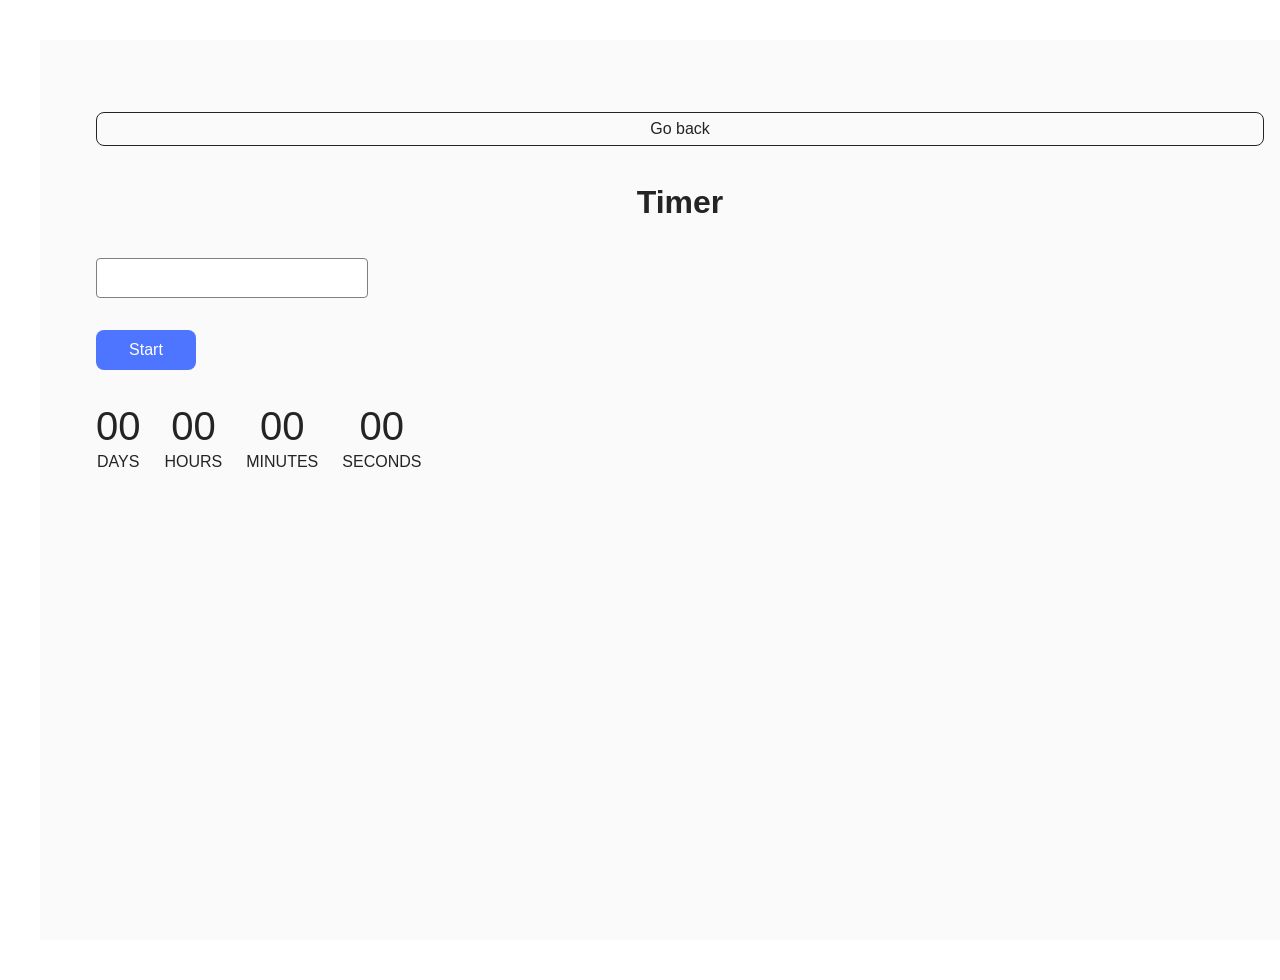
<file: src/1-timer.html>
<!doctype html>
<html lang="en">
  <head>
    <meta charset="UTF-8" />
    <meta http-equiv="X-UA-Compatible" content="IE=edge" />
    <meta name="viewport" content="width=device-width, initial-scale=1.0" />
    <title>Timer</title>
    <link rel="stylesheet" href="./css/styles.css" />
  </head>
  <body>
    <main>
      <div class="container">
        <a class="back-link" href="./index.html">Go back</a>
        <h1 class="main-title">Timer</h1>
        <input type="text" id="datetime-picker" />
        <button type="button" data-start>Start</button>

        <div class="timer">
          <div class="field">
            <span class="value" data-days>00</span>
            <span class="label">Days</span>
          </div>
          <div class="field">
            <span class="value" data-hours>00</span>
            <span class="label">Hours</span>
          </div>
          <div class="field">
            <span class="value" data-minutes>00</span>
            <span class="label">Minutes</span>
          </div>
          <div class="field">
            <span class="value" data-seconds>00</span>
            <span class="label">Seconds</span>
          </div>
        </div>
      </div>
    </main>
    <script type="module" src="./js/1-timer.js"></script>
  </body>
</html>
</file>
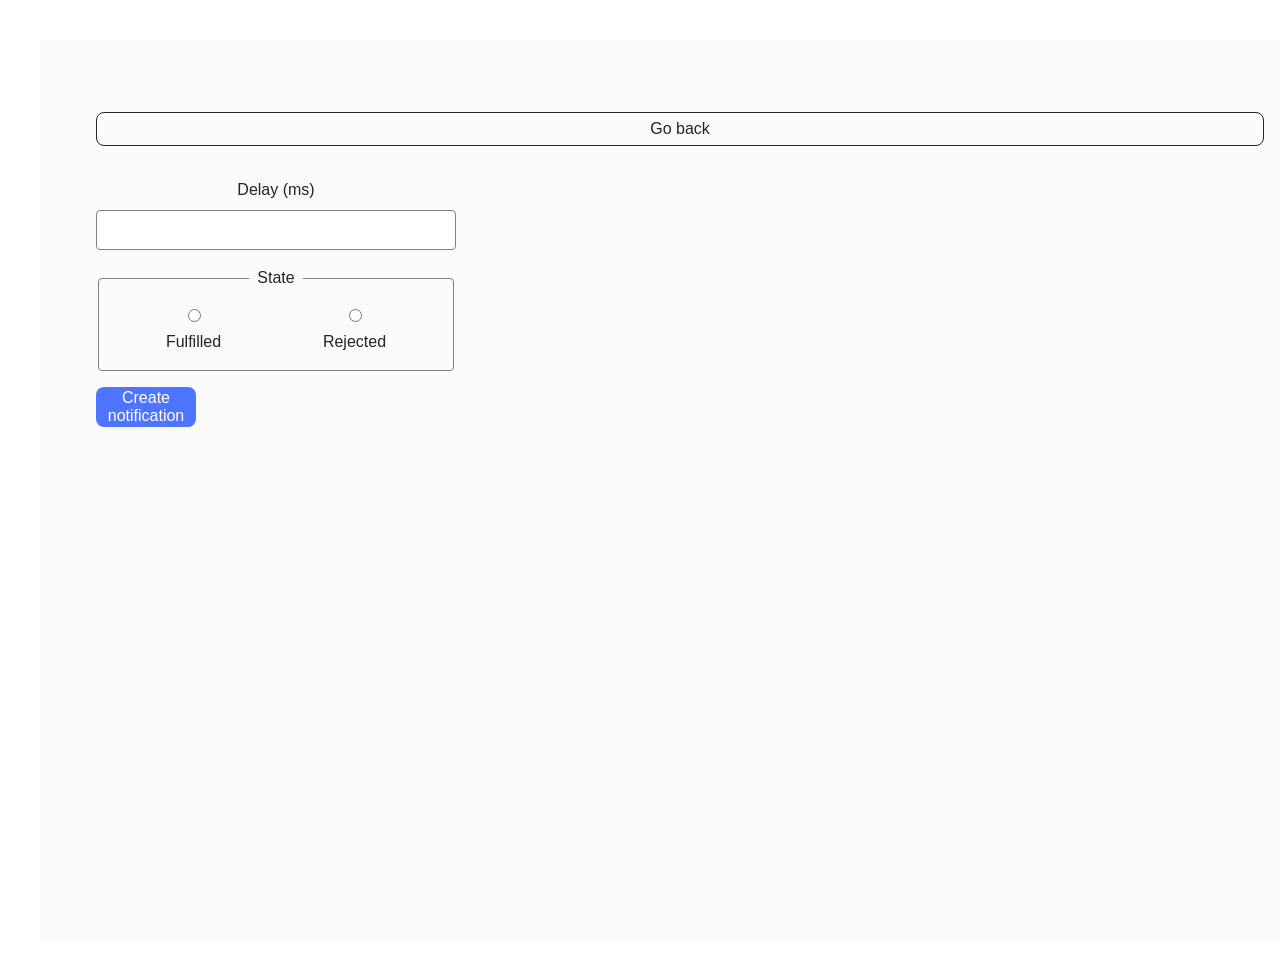
<file: src/2-snackbar.html>
<!doctype html>
<html lang="en">
  <head>
    <meta charset="UTF-8" />
    <meta http-equiv="X-UA-Compatible" content="IE=edge" />
    <meta name="viewport" content="width=device-width, initial-scale=1.0" />
    <title>Page 3</title>
    <link rel="stylesheet" href="./css/styles.css" />
  </head>
  <body>
    <main>
      <div class="container">
        <a class="back-link" href="./index.html">Go back</a>

        <form class="form">
          <label>
            Delay (ms)
            <input type="number" name="delay" required />
          </label>

          <fieldset>
            <legend>State</legend>
            <label>
              <input type="radio" name="state" value="fulfilled" required />
              Fulfilled
            </label>
            <label>
              <input type="radio" name="state" value="rejected" required />
              Rejected
            </label>
          </fieldset>

          <button type="submit">Create notification</button>
        </form>
      </div>
    </main>
    <script type="module" src="./js/2-snackbar.js"></script>
  </body>
</html>
</file>
<file: src/css/styles.css>
/**
  |============================
  | include css partials with
  | default @import url()
  |============================
*/
/* Common styles */
@import url('./reset.css');
@import url('./base.css');
@import url('./container.css');
@import url('./animations.css');

/* Sections style */
@import url('./header.css');
@import url('./vite-promo.css');
@import url('./badges.css');
@import url('./back-link.css');
@import url('./footer.css');

@import url('./1-timer.css');
@import url('./2-snackbar.css');
</file>
